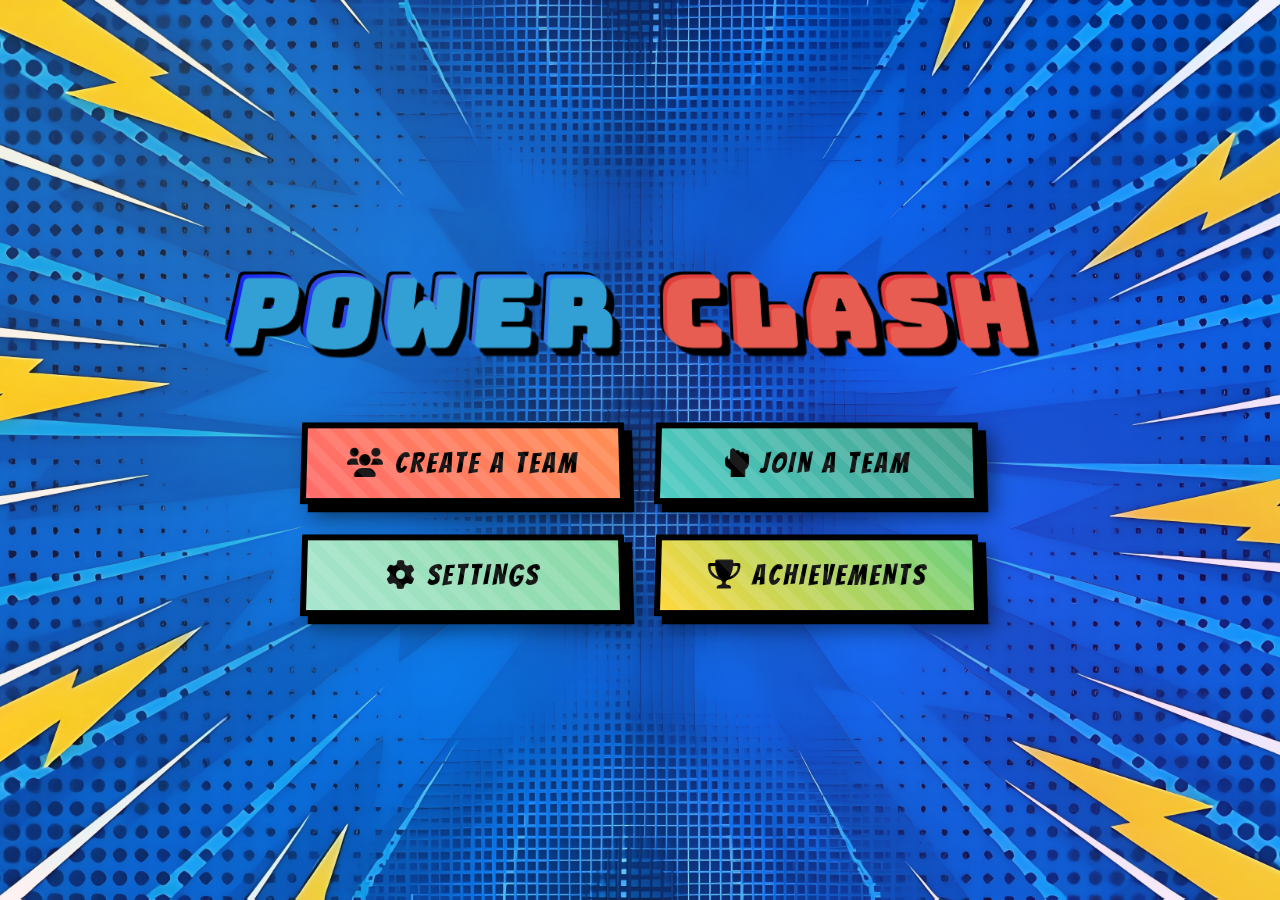
<file: Deck_of_Wars/Pages/main-menu/index.html>
<!DOCTYPE html>
<html lang="en">
  <head>
    <meta charset="UTF-8" />
    <meta name="viewport" content="width=device-width, initial-scale=1.0" />
    <title>Power Clash - Main Menu</title>
    <link
      href="https://cdnjs.cloudflare.com/ajax/libs/font-awesome/6.0.0/css/all.min.css"
      rel="stylesheet"
    />
    <link rel="stylesheet" href="style.css" />
  </head>
  <body>
    <div class="container">
      <h1 class="game-title">
        <span class="title-power">POWER</span>
        <span class="title-clash">CLASH</span>
      </h1>

      <div class="menu-container">
        <button class="comic-button btn-create" onclick="createTeam()">
          <i class="fas fa-users"></i> Create a Team
        </button>

        <button class="comic-button btn-join" onclick="joinTeam()">
          <i class="fas fa-hand-rock"></i> Join a Team
        </button>

        <button class="comic-button btn-settings" onclick="openSettings()">
          <i class="fas fa-cog"></i> Settings
        </button>

        <button
          class="comic-button btn-achievements"
          onclick="showAchievements()"
        >
          <i class="fas fa-trophy"></i> Achievements
        </button>
      </div>
    </div>

    <div class="settings-panel" id="settingsPanel">
      <h2>SETTINGS</h2>
      <div class="volume-control">
        <label for="volumeSlider">Volume:</label>
        <input
          type="range"
          id="volumeSlider"
          class="volume-slider"
          min="0"
          max="100"
          value="50"
        />
        <span id="volumeValue">50%</span>
      </div>
      <button class="close-btn" onclick="closeSettings()">Close</button>
    </div>
    <script>
      src = "script.js";
    </script>
  </body>
</html>
</file>
<file: Deck_of_Wars/Pages/main-menu/style.css>
@import url("https://fonts.googleapis.com/css2?family=Bangers:wght@400&family=Creepster:wght@400&family=Bungee:wght@400&family=Fredoka+One:wght@400&family=Luckiest+Guy:wght@400&display=swap");
@import url("https://fonts.googleapis.com/css2?family=Bangers:wght@400&family=Creepster:wght@400&family=Bungee:wght@400&display=swap");

* {
  margin: 0;
  padding: 0;
  box-sizing: border-box;
}

body {
  font-family: "Bangers", cursive;
  background: url("/Deck_of_Wars/assets/bg3.png") center/cover no-repeat;
  background-attachment: fixed;
  min-height: 100vh;
  overflow-x: hidden;
  position: relative;
}

/* Comic book overlay effects */
body::before {
  content: "";
  position: fixed;
  top: 0;
  left: 0;
  width: 100%;
  height: 100%;
  background: radial-gradient(
      circle at 20% 20%,
      rgba(255, 255, 0, 0.1) 0%,
      transparent 50%
    ),
    radial-gradient(
      circle at 80% 60%,
      rgba(255, 0, 255, 0.1) 0%,
      transparent 50%
    ),
    radial-gradient(
      circle at 40% 80%,
      rgba(0, 255, 255, 0.1) 0%,
      transparent 50%
    ),
    linear-gradient(45deg, rgba(255, 0, 0, 0.05) 0%, rgba(0, 0, 255, 0.05) 100%);
  pointer-events: none;
  z-index: 1;
}

/* Halftone pattern overlay */
body::after {
  content: "";
  position: fixed;
  top: 0;
  left: 0;
  width: 100%;
  height: 100%;
  background: radial-gradient(circle, rgba(0, 0, 0, 0.3) 1px, transparent 1px);
  background-size: 20px 20px;
  pointer-events: none;
  z-index: 1;
  opacity: 0;
}

.container {
  position: relative;
  z-index: 2;
  min-height: 100vh;
  display: flex;
  flex-direction: column;
  align-items: center;
  justify-content: center;
  padding: 20px;
}

/* Comic book title */
.game-title {
  font-family: "Bungee", cursive;
  font-size: 6rem;
  margin-bottom: 50px;
  animation: titlePulse 3s ease-in-out infinite alternate;
  letter-spacing: 8px;
  transform: perspective(500px) rotateX(15deg);
  position: relative;
  display: flex;
  gap: 20px;
}

.title-power {
  color: #8dcfef;
  text-shadow: 4px 4px 0px #32a0d4,
    /* 8px 8px 0px #69c2eeb7, */ /* 12px 12px 0px #6f6fe4, */ 12px 12px 1px
      rgba(0, 0, 0, 1);
  background: linear-gradient(45deg, #0000ff, #4169e1, #1e90ff);
  -webkit-background-clip: text;
  -webkit-text-fill-color: transparent;
  background-clip: text;
  position: relative;
  left: -20px;
}

.title-clash {
  color: #d54237;
  text-shadow: 4px 4px 0px #e75d51,
    /* 8px 8px 0px #DC143C, */ /* 12px 12px 0px #B22222, 16px */ 12px 12px 1px
      rgba(0, 0, 0, 1);
  background: linear-gradient(45deg, #dd3c3c, #e4413b, #dc143c);
  -webkit-background-clip: text;
  -webkit-text-fill-color: transparent;
  background-clip: text;
  position: relative;
}

.title-power::before {
  content: "POWER";
  position: absolute;
  top: -3px;
  left: -3px;
  color: #000;
  z-index: -1;
  -webkit-text-fill-color: #000;
}

.title-clash::before {
  content: "CLASH";
  position: absolute;
  top: -3px;
  left: -3px;
  color: #000;
  z-index: -1;
  -webkit-text-fill-color: #000;
}

/* Menu container */
.menu-container {
  display: grid;
  grid-template-columns: repeat(2, 1fr);
  gap: 30px;
  max-width: 800px;
  margin-bottom: 40px;
}

/* Comic book buttons */
.comic-button {
  font-family: "Bangers", cursive;
  font-size: 1.8rem;
  padding: 20px 40px;
  border: 6px solid #000;
  background: linear-gradient(45deg, #ff6b6b, #4ecdc4);
  color: #000;
  cursor: pointer;
  position: relative;
  text-transform: uppercase;
  letter-spacing: 3px;
  transition: all 0.3s ease;
  box-shadow: 8px 8px 0px #000, 12px 12px 20px rgba(0, 0, 0, 0.5);
  transform: perspective(500px) rotateX(5deg);
  overflow: hidden;
}

.comic-button::before {
  content: "";
  position: absolute;
  top: -50%;
  left: -50%;
  width: 200%;
  height: 200%;
  background: repeating-linear-gradient(
    45deg,
    transparent,
    transparent 10px,
    rgba(255, 255, 255, 0.1) 10px,
    rgba(255, 255, 255, 0.1) 20px
  );
  animation: comicShine 3s linear infinite;
}

@keyframes comicShine {
  0% {
    transform: translateX(-100%) translateY(-100%);
  }
  100% {
    transform: translateX(100%) translateY(100%);
  }
}

.comic-button:hover {
  transform: perspective(500px) rotateX(5deg) scale(1.1) translateY(-5px);
  box-shadow: 12px 12px 0px #000, 16px 16px 30px rgba(0, 0, 0, 0.7);
  animation: buttonBounce 0.6s ease infinite alternate;
}

@keyframes buttonBounce {
  0% {
    transform: perspective(500px) rotateX(5deg) scale(1.1) translateY(-5px);
  }
  100% {
    transform: perspective(500px) rotateX(5deg) scale(1.15) translateY(-8px);
  }
}

.comic-button:active {
  transform: perspective(500px) rotateX(5deg) scale(0.95);
  box-shadow: 4px 4px 0px #000, 8px 8px 15px rgba(0, 0, 0, 0.5);
}

/* Button specific colors */
.btn-create {
  background: linear-gradient(45deg, #ff6b6b, #ff8e53);
}
.btn-join {
  background: linear-gradient(45deg, #4ecdc4, #44a08d);
}
.btn-settings {
  background: linear-gradient(45deg, #a8e6cf, #88d8a3);
}
.btn-achievements {
  background: linear-gradient(45deg, #ffd93d, #6bcf7f);
}

/* Settings panel */
.settings-panel {
  display: none;
  position: fixed;
  top: 50%;
  left: 50%;
  transform: translate(-50%, -50%);
  background: linear-gradient(45deg, #ff6b6b, #4ecdc4);
  border: 8px solid #000;
  border-radius: 20px;
  padding: 40px;
  box-shadow: 0 0 0 4px #fff, 0 0 0 8px #000, 20px 20px 50px rgba(0, 0, 0, 0.8);
  z-index: 1000;
  animation: popIn 0.5s ease-out;
}

@keyframes popIn {
  0% {
    transform: translate(-50%, -50%) scale(0.5) rotate(180deg);
    opacity: 0;
  }
  100% {
    transform: translate(-50%, -50%) scale(1) rotate(0deg);
    opacity: 1;
  }
}

.settings-panel h2 {
  font-family: "Bangers", cursive;
  font-size: 3rem;
  color: #000;
  text-align: center;
  margin-bottom: 30px;
  text-shadow: 2px 2px 0px #fff;
}

.volume-control {
  display: flex;
  align-items: center;
  justify-content: center;
  gap: 20px;
  margin-bottom: 30px;
}

.volume-control label {
  font-family: "Bangers", cursive;
  font-size: 1.5rem;
  color: #000;
  text-shadow: 1px 1px 0px #fff;
}

.volume-slider {
  width: 200px;
  height: 10px;
  background: #000;
  border-radius: 10px;
  outline: none;
  border: 3px solid #fff;
}

.volume-slider::-webkit-slider-thumb {
  -webkit-appearance: none;
  width: 30px;
  height: 30px;
  background: linear-gradient(45deg, #ffd93d, #ff6b6b);
  border: 3px solid #000;
  border-radius: 50%;
  cursor: pointer;
  box-shadow: 2px 2px 5px rgba(0, 0, 0, 0.5);
}

.close-btn {
  background: linear-gradient(45deg, #ff4757, #ff3838);
  color: #fff;
  border: 4px solid #000;
  padding: 10px 20px;
  font-family: "Bangers", cursive;
  font-size: 1.2rem;
  cursor: pointer;
  border-radius: 10px;
  display: block;
  margin: 0 auto;
  text-transform: uppercase;
  letter-spacing: 2px;
  box-shadow: 4px 4px 0px #000;
  transition: all 0.2s ease;
}

.close-btn:hover {
  transform: translateY(-2px);
  box-shadow: 6px 6px 0px #000;
}

@keyframes powerPulse {
  0%,
  100% {
    transform: scale(1) rotate(0deg);
    opacity: 0.7;
  }
  50% {
    transform: scale(1.3) rotate(5deg);
    opacity: 1;
  }
}

/* Responsive design */
@media (max-width: 768px) {
  .game-title {
    font-size: 3rem;
    letter-spacing: 4px;
    flex-direction: column;
    gap: 10px;
    align-items: center;
  }

  .menu-container {
    grid-template-columns: 1fr;
    gap: 20px;
  }

  .comic-button {
    font-size: 1.4rem;
    padding: 15px 30px;
  }
}
</file>
